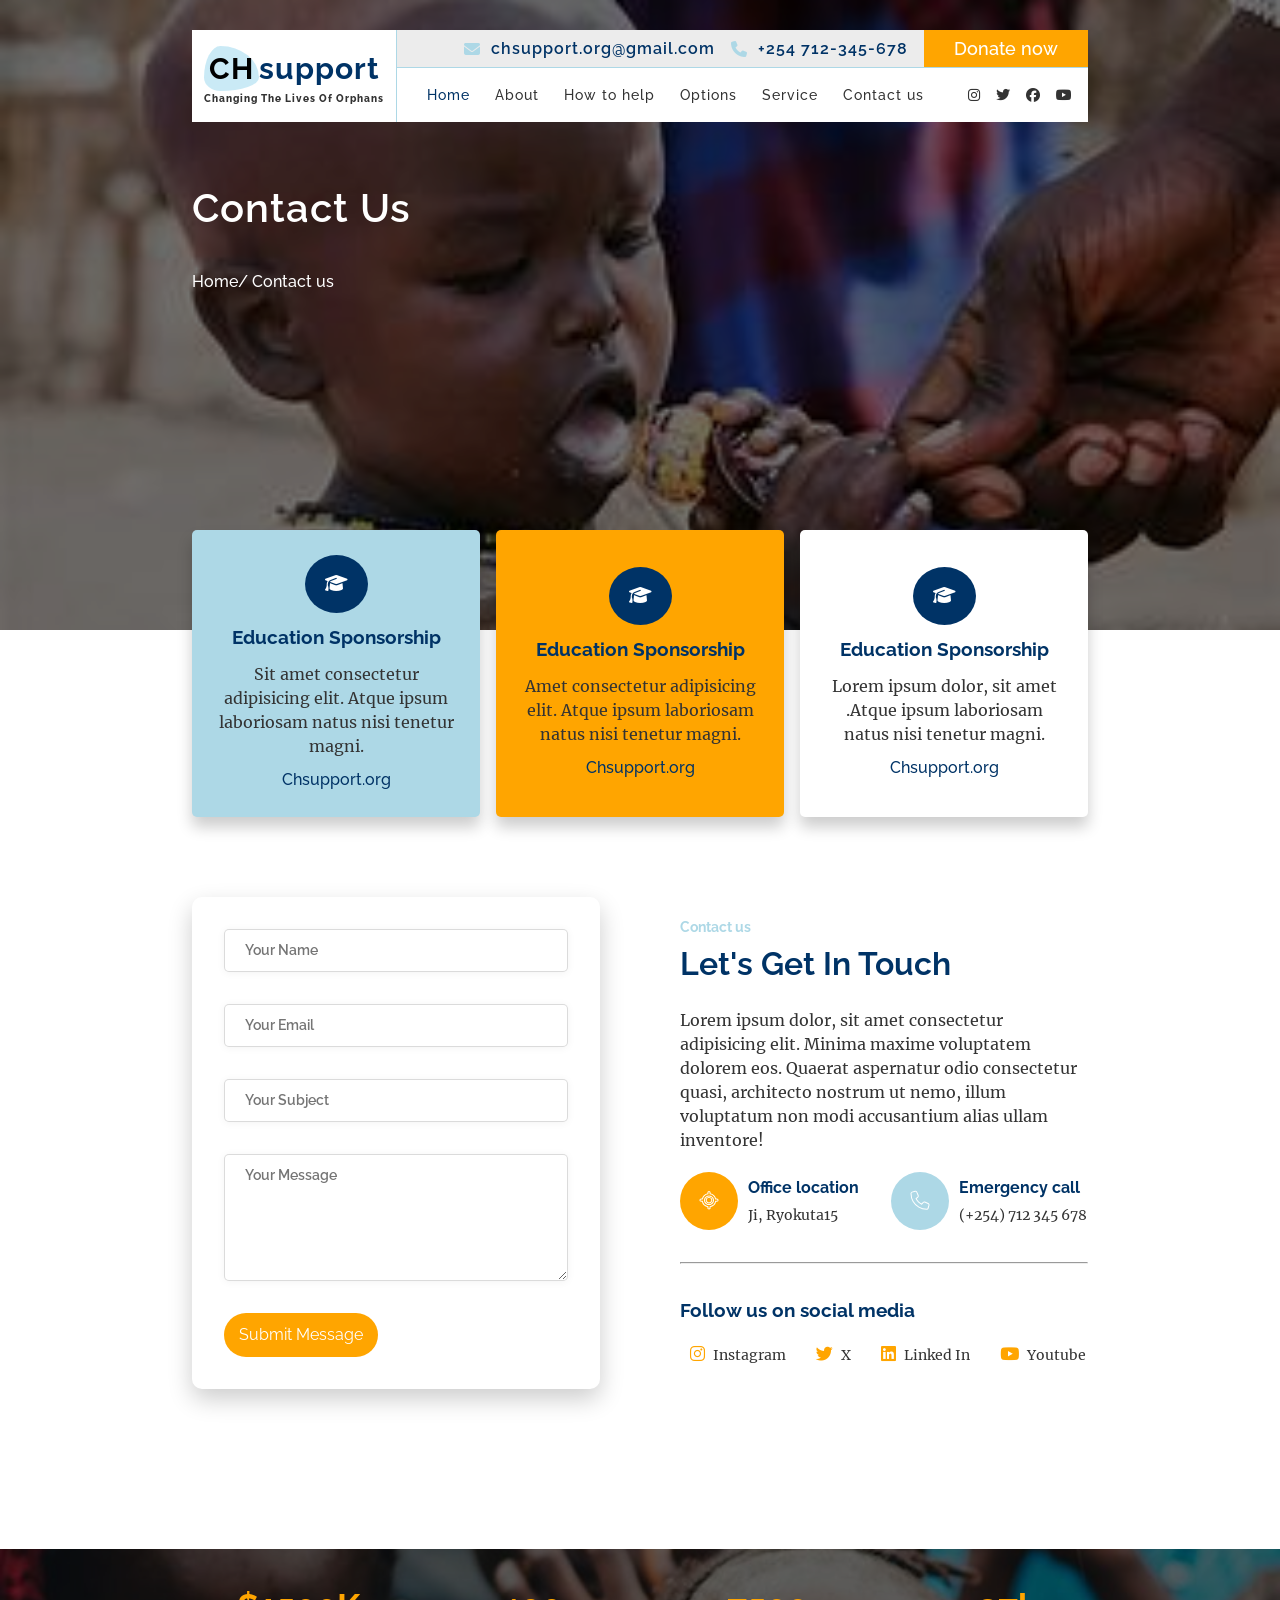
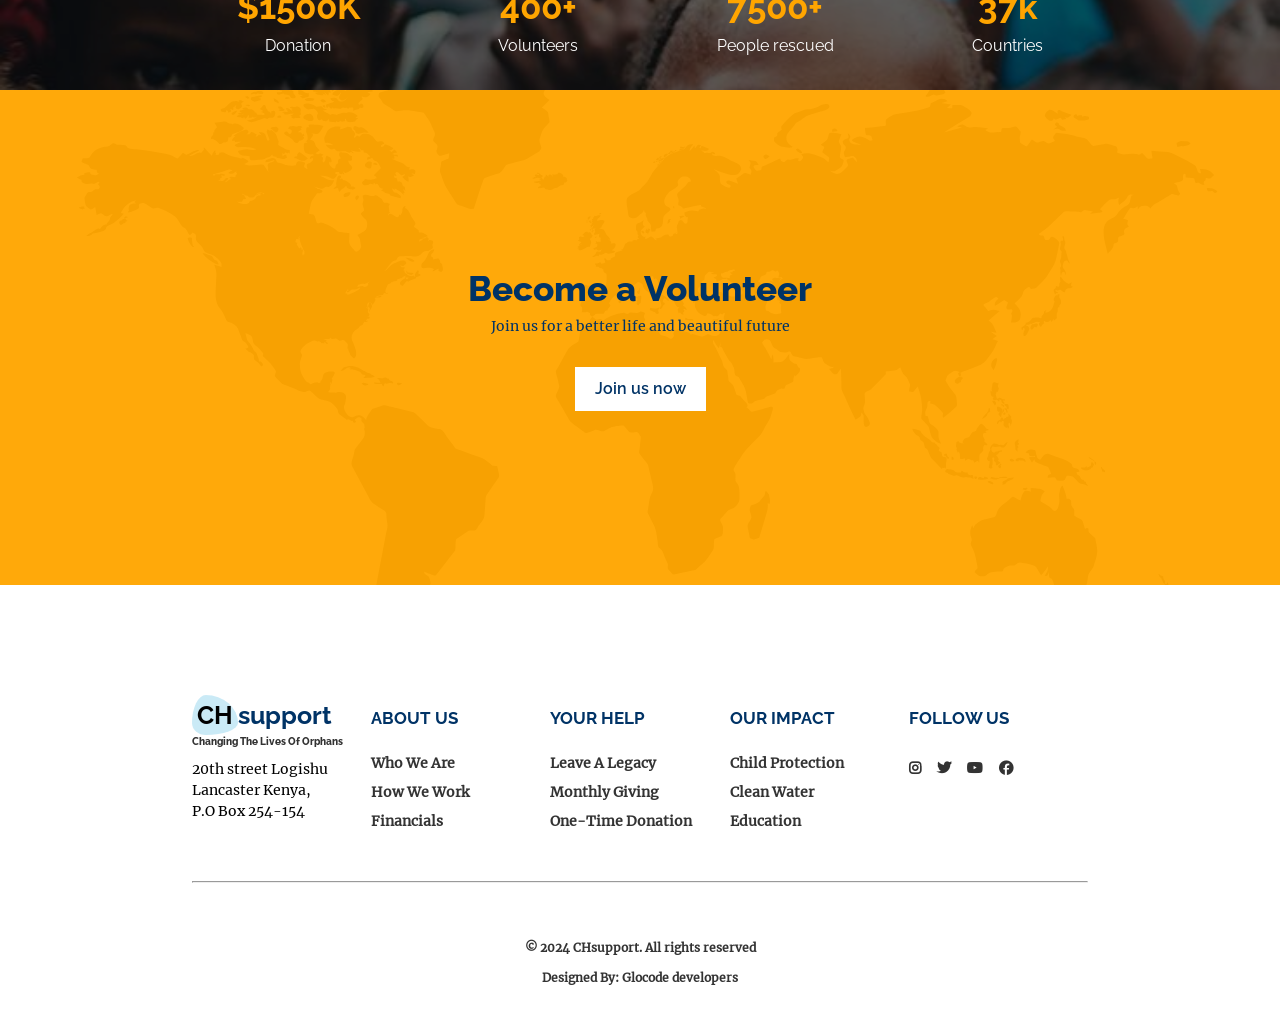
<file: templates/contact.html>
<!DOCTYPE html>
<html lang="en">
<head>
    <meta charset="UTF-8">
    <meta name="viewport" content="width=device-width, initial-scale=1.0">
    <title>Contact us</title>
    <link rel="stylesheet" href="../static/files/style/navigation-components.css">
    <link rel="stylesheet" href="../static/files/style/contact.css">
    <link rel="stylesheet" href="../static/files/assets/fontawesome-free-6.5.2-web/css/all.css">

    <script src="../static/files/scripts/script.js"></script>
</head>
<body>
    <section class="hero-section">
        <img src="../static/files/assets/th (8).jpg" alt="">
        <div class="container nav-overlay">
            <div class="header">
                <div class="logo">
                    <h2><span>CH</span>support</h2>
                    <p>Changing the lives of orphans</p>
                </div>
                <nav class="navbar" id="sideNav">
                    <div class="primary-nav">
                        <div class="info">
                            <i class="fa fa-envelope"></i>
                            <p>chsupport.org@gmail.com</p>
                        </div>
                        <div class="info">
                            <i class="fa fa-phone"></i>
                            <p>+254 712-345-678</p>
                        </div>
                        <button>Donate now</button>
                    </div>
                    <div class="secondary-nav">
                        <div class="nav-links">
                            <a href="#" class="active">Home</a>
                            <a href="./templates/about.html">About</a>
                            <a href="#">How to help</a>
                            <a href="#">Options</a>
                            <a href="#">Service</a>
                            <a href="./templates/contact.html">Contact us</a>
                        </div>
                        <div class="socials">
                            <a href="#" class="fa-brands fa-instagram"></a>
                            <a href="#" class="fa-brands fa-twitter"></a>
                            <a href="#" class="fa-brands fa-facebook"></a>
                            <a href="#" class="fa-brands fa-youtube"></a></div>
                    </div>
                    <span class="navClose" onclick="closeNav()">&times</span>
                </nav>
                <span class="openNav" onclick="openNav()">&#9776</span>
            </div>
            <div class="slider">
                <h2>Contact us</h2>
                <p>Home/ Contact us</p>
            </div>
        </div>
    </section>
    <section class="card-container">
        <div class="container">
            <div class="card">
                <span class="fa fa-graduation-cap"></span>
                <h2>Education Sponsorship</h2>
                <p>Sit amet consectetur adipisicing elit. Atque ipsum laboriosam natus nisi tenetur magni.</p>
                <a href="#">Chsupport.org</a>
            </div>
            <div class="card">
                <span class="fa fa-graduation-cap"></span>
                <h2>Education Sponsorship</h2>
                <p>Amet consectetur adipisicing elit. Atque ipsum laboriosam natus nisi tenetur magni.</p>
                <a href="#">Chsupport.org</a>
            </div>
            <div class="card">
                <span class="fa fa-graduation-cap"></span>
                <h2>Education Sponsorship</h2>
                <p>Lorem ipsum dolor, sit amet .Atque ipsum laboriosam natus nisi tenetur magni.</p>
                <a href="#">Chsupport.org</a>
            </div>
        </div>
    </section>
    <section class="contact">
        <div class="container">
            <div class="contact-row">
                <form action="#" method="post">
                    <input type="text" placeholder="Your Name">
                    <input type="email" placeholder="Your Email">
                    <input type="text" placeholder="Your Subject">
                    <textarea name="email-message" placeholder="Your Message" cols="40" rows="5"></textarea>
                    <input type="submit" value="Submit Message">
                </form>
            </div>
            <div class="contact-row">
                <h4>Contact us</h4>
                <h2>Let's Get In Touch</h2>
                <p>Lorem ipsum dolor, sit amet consectetur adipisicing elit. Minima maxime voluptatem dolorem eos. Quaerat aspernatur odio consectetur quasi, architecto nostrum ut nemo, illum voluptatum non modi accusantium alias ullam inventore!</p>
                <div class="icon-container">
                    <div class="icon-col">
                        <span class="fa fa-location"></span>
                        <icon-body>
                            <h2>Office location</h2>
                            <p>Ji, Ryokuta15</p>
                        </icon-body>
                    </div>
                    <div class="icon-col">
                        <span class="fa fa-phone"></span>
                        <icon-body>
                            <h2>Emergency call</h2>
                            <p>(+254) 712 345 678</p>
                        </icon-body>
                    </div>
                </div>
                <hr>
                <h3>Follow us on social media</h3>
                <div class="socials">
                    <a href="#" class="social"><span class="fa-brands fa-instagram"></span> Instagram</a>
                    <a href="#" class="social"><span class="fa-brands fa-twitter"></span> X</a>
                    <a href="#" class="social"><span class="fa-brands fa-linkedin"></span> Linked In</a>
                    <a href="#" class="social"><span class="fa-brands fa-youtube"></span> Youtube</a>
                </div>
            </div>
        </div>
    </section>
    <section class="cont">
        <div class="cont-bg">
            <div class="container">
                <div class="cont-stat">
                    <h2>$1500K</h2>
                    <p>Donation</p>
                </div>
                <div class="cont-stat">
                    <h2>400+</h2>
                    <p>Volunteers</p>
                </div>
                <div class="cont-stat">
                    <h2>7500+</h2>
                    <p>People rescued</p>
                </div>
                <div class="cont-stat">
                    <h2>37k</h2>
                    <p>Countries</p>
                </div>
            </div>
        </div>
    </section>
    <section class="volunteer">
        <div class="volunteer-cont">
            <h1>Become a Volunteer</h1>
            <p>Join us for a better life and beautiful future</p>
            <button>Join us now</button>
        </div>
    </section>
    <footer class="footer">
        <div class="footer-cont">
            <div class="footer-col">
                <div class="logo">
                    <h2><span>CH</span>support</h2>
                    <p>Changing the lives of orphans</p>
                </div>
                <p>20th street Logishu</p>
                <p>Lancaster Kenya,</p>
                <p>P.O Box 254-154</p>
            </div>
            <div class="footer-col">
                <h2>About us</h2>
                <ul>
                    <li><a href="#">Who we are</a></li>
                    <li><a href="#">How we work</a></li>
                    <li><a href="#">Financials</a></li>
                </ul>
            </div>
            <div class="footer-col">
                <h2>Your help</h2>
                <ul>
                    <li><a href="#">Leave a legacy</a></li>
                    <li><a href="#">Monthly Giving</a></li>
                    <li><a href="#">One-time donation</a></li>
                </ul>
            </div>
            <div class="footer-col">
                <h2>Our impact</h2>
                <ul>
                    <li><a href="">Child protection</a></li>
                    <li><a href="">Clean water</a></li>
                    <li><a href="">Education</a></li>
                </ul>
            </div>
            <div class="footer-col">
                <h2>Follow us</h2>
                <ul>
                    <li><a href="#" class="fa-brands fa-instagram"></a></li>
                    <li><a href="#" class="fa-brands fa-twitter"></a></li>
                    <li><a href="#" class="fa-brands fa-youtube"></a></li>
                    <li><a href="#" class="fa-brands fa-facebook"></a></li>
                </ul>
            </div>
        </div>
        <hr>
        <div class="copyright">
            <p>&copy; 2024 CHsupport. All rights reserved</p>
            <p><strong>Designed By:</strong>  Glocode developers</p>
        </div>
    </footer>
</body>
</html>
</file>
<file: static/files/style/navigation-components.css>
.hero-section {
    width: 100%;
    height: 90vh;
    position: relative;
}
.hero-section > img {
    width: 100%;
    height: 100%;
    object-fit: cover;
    object-position: center;
    filter: brightness(60%) sepia(30%);
}
.hero-section > .nav-overlay {
    position: absolute;
    top: 50%;
    left: 50%;
    height: 100%;
    transform: translate(-50%, -50%);
    margin-top: 30px;
}
.container {
    width: 70%;
    margin: auto;
}
.header {
    width: 100%;
    display: grid;
    grid-template-columns: 1fr 4fr;
    background: var(--color-bg);
    letter-spacing: 1px;
}
.header > .openNav {
    color: black;
    font-size: 17px;
    padding: 10px;
    border: none;
    position: absolute;
    right: 1rem;
    top: 1rem;
    display: none;
    cursor: pointer;
    user-select: none;
}
.navbar > .navClose {
    color: black;
    font-size: 20px;
    top: 20px;
    right: 20px;
    display: none;
    position: absolute;
    cursor: pointer;
    user-select: none;
}
.logo {
    display: flex;
    justify-content: center;
    flex-direction: column;
    width: 100%;
    padding: 12px;
    border-right: 1px solid var(--color-secondary);
}
.logo > h2 {
    font-size: 30px;
    text-align: start;
    line-height: normal;
    color: var(--color-primary);
}
.logo > h2 span {
    padding: 5px;
    background: #87cfeb70;
    border-radius: 50%;
    color: black;
    border-radius: 30% 70% 70% 30%/ 70% 70% 30% 30%;
}
.logo > p {
    font-size: 12px;
    text-align: start;
    text-wrap: nowrap;
    /* line-height: normal; */
    font-family: Raleway;
    color: var(--color-text);
    text-transform: capitalize;
    font-weight: 600;
}
.navbar {
    width: 100%;
}
.primary-nav {
    width: 100%;
    display: flex;
    align-items: center;
    justify-content: flex-end;
    gap: var(--gap, 1em);
    border-bottom: 1px solid var(--color-secondary);
    background: #33333317;
}
.primary-nav > .info {
    display: flex;
    gap: var(--gap, 10px);
    align-items: center;
    justify-content: center;
    color: var(--color-primary);
}
.info > i {
    color: var(--color-secondary);
}
.info > p {
    font-family: Raleway;
    font-weight: 600;
    font-size: 16px;
}
.primary-nav > button {
    padding: 5px 30px;
    font-size: 18px;
    background-color: var(--color-accent);
    border: none;
    color: var(--color-bg);
    font-weight: 530;
}
.secondary-nav {
    width: 100%;
    padding: 15px;
    display: flex;
    justify-content: space-between;
    align-items: center;
}
.nav-links a {
    font-size: 14px !important;
    text-decoration: none;
    color: var(--color-text);
    margin-left: 10px;
    transition: all .2s ease-in-out;
    padding: 5px;
    font-weight: 500;
    font-family: Raleway;
}
.nav-links a:hover, .nav-links a.active {
    color: var(--color-primary);
    outline: none;
}
.socials a {
    font-size: 14px;
    text-decoration: none;
    color: var(--color-text);
    margin-left: 10px;
}
.slider {
    width: 55%;
    display: grid;
    gap: 2em;
    margin-top: 3.5em;
}
.slider > h2 {
    font-size: 2.8em;
    /* line-height: normal; */
    color: var(--color-bg);
    font-weight: 750;
    font-feature-settings: "opsz" 70;
    letter-spacing: 1px;
    text-transform: capitalize;
}
.slider > p {
    width: 90%;
    font-size: 16px;
    /* color: var(--color-text); */
    color: var(--color-bg);
    font-family: Raleway;
    font-weight: 500;
}
.slider > button {
    font-size: 16px;
    width: fit-content;
    padding: 10px 35px;
    background: var(--color-accent);
    color: #ffffff;
    border-radius: 30px;
    border: none;
    font-weight: 600;
}


/* bottom */
.cont {
    background: url(../assets/Don\ Schoendorfer_\ Trust\ Through\ God\'s\ Silence.jpg) no-repeat;
    background-size: cover;
    background-position: center;
    padding: 0%;
}
.cont-bg {
    backdrop-filter: brightness(40%);
    width: 100%;
    padding: 2em 4em;
}
.cont-bg > .container {
    display: flex;
    align-items: center;
    justify-content: space-between;
    gap: var(--gap, 2em);
}
.cont-stat {
    display: flex;
    flex-direction: column;
    align-items: center;
    justify-content: center;
}
.cont-stat > h2 {
    font-size: 2.2em;
    color: var(--color-accent);
}
.cont-stat > p {
    font-size: 16px;
    color: var(--color-bg);
    font-family: Raleway;
}
/* volunteer section */
.volunteer {
    width: 100%;
    background: url(../assets/vecteezy_world-map-vector-design_15533321.svg) no-repeat;
    background-size: cover;
    background-position: center;
    height: 55vh;
    margin-bottom: 5em;
}
.volunteer-cont {
    width: 100%;
    height: 100%;
    display: flex;
    align-items: center;
    justify-content: center;
    flex-direction: column;
    background: #ffa600f5;
}
.volunteer-cont > h1 {
    font-size: 2.2em;
    font-weight: 800;
    color: var(--color-primary);
}
.volunteer-cont > p {
    font-size: 14px;
    font-weight: 500;
    color: var(--color-primary);
}
.volunteer-cont > button {
    padding: 10px 20px;
    background: var(--color-bg);
    color: var(--color-primary);
    font-family: Raleway;
    border: none;
    font-size: 16px;
    font-weight: 600;
    margin-top: 30px;
}
/* footer */
footer {
    width: 100%;
    padding: 2em  0;
    display: grid;
    place-items: center;
}
.footer > hr {
    height: .1px;
    width: 70%;
    margin-top: 3em;
    margin-bottom: 2.5em;
    color: var(--color-secondary);
    background: var(--color-secondary);
}
.footer-cont {
    margin: auto;
    width: 70%;
    display: flex;
    align-items: baseline;
    justify-content: space-between;
}
.footer-col {
    flex: 12%;
    width: 12%;
}
.footer-col > h2 {
    font-size: 17px;
    text-transform: uppercase;
    color: var(--color-primary);
    margin-bottom: 20px;
}
.footer-col > p {
    font-size: 14px;
    font-weight: 500;
}
.footer-col > ul {
    list-style: none;
}
.footer-col > ul li {
    margin-top: 5px;
}
.footer-col > ul li a {
    text-decoration: none;
    color: var(--color-text);
    /* font-family: Raleway; */
    font-size: 14px;
    text-transform: capitalize;
    font-weight: 600;
}
.footer-col:nth-last-child(1) > ul {
    display: flex;
    gap: var(--gap, 1em);
}
.footer-col > .logo {
    padding: 0%;
    border: none;
    margin-bottom: 10px;
}
.footer-col > .logo > h2 {
    font-size: 25px;
}
.logo > p {
    font-size: 10px;
    text-align: start;
    text-wrap: nowrap;
    /* line-height: normal; */
    font-family: Raleway;
    color: var(--color-text);
    text-transform: capitalize;
    font-weight: 800;
}
.copyright {
    padding: 1em;
}
.copyright > p {
    font-weight: 600;
    color: var(--color-text);
    font-size: 12px;
    text-align: center;
}
.copyright > strong {
    font-size: 12px;
    font-weight: 800;
}
.copyright > p:nth-last-child(1) {
    margin-top: 1em;
}

@media (max-width: 578px) {
    .hero-section {
        height: 100%;
    }
    .nav-overlay {
        
        /* margin-top: 0; */
        padding: 0% !important;
        margin: 0% !important;
    }
    /* .container {
        width: 90%;
    } */
    .hero-section > .nav-overlay {
        width: 100%;
        padding: 0%;
        overflow: hidden;
        gap: 3rem;
        margin: 0% !important;
        background: transparent;
        /* background: linear-gradient(to bottom right, transparent, #111111ec, #111111a9); */
        backdrop-filter: brightness(50%);
    }
    .header {
        width: 100%;
        grid-template-columns: repeat(2, 1fr);
        background-color: white;
        position: sticky !important;
        top: 0%;
        left: 0%;
        /* background-color: rgba(255, 255, 255, 0.747); */
        /* display: none; */
    }
    #sideNav {
        position: absolute;
        height: 100vh;
        min-height: 100%;
        top: 0;
        left: -20px;
        width: 0%;
        z-index: -99;
        display: flex;
        visibility: hidden;
        align-items: center;
        justify-content: center;
        background: white;
        flex-direction: column;
        z-index: 99;
    }
    .header > .openNav {
        display: block;
    }
    #sideNav > .navClose {
        display: block;
    }
    #sideNav > a {
        color: var(--color-secondary);
        font-size: 1em;
    }
    .logo > h2 {
        font-size: 20px;
    }
    .navbar {
        position: absolute;
        top: 0;
        left: 0;
        background: rgb(0, 5, 0);
        width: 100%;
        height: 100%;
        z-index: 99;
    }
    .slider {
        width: 100%;
        margin-top: 3em;
        padding: 2rem;
    }
    .slider > h2 {
        font-size: 2em;
        font-weight: 500;
    }
    .slider > p {
        width: 100%;
    }
    
    .cont-bg > .container {
        flex-direction: column;
    }
    .cont-stat {
        border-bottom: 1px solid var(--color-accent);
        border-spacing: 2px;
    }
    .cont-stat > h2 {
        font-size: 1.8em;
    }
    .cont-stat > p {
        font-size: 15px;
    }

    .volunteer-cont > h1 {
        font-size: 1.5em;
        font-weight: 800;
        color: var(--color-primary);
    }
    
    .footer-cont {
        width: 90%;
        flex-direction: column;
        gap: var(--gap, 2em);
    }
    .footer-col {
        flex: 100%;
        width: 100%;
    }
}
</file>
<file: static/files/style/contact.css>
:root {
    /* --color-primary: #228b22;
    --color-secondary: #90ee90;
    --color-accent: #87ceeb;
    --color-bg: #ffffff;
    --color-text: #36454f; */
    
    --color-primary: #003366;
    --color-secondary: #add8e6;
    --color-accent: #ffa500;
    --color-bg: #ffffff;
    --color-text: #333333;
}
@font-face {
    font-family: Montserrat;
    src: url(../assets/Montserrat/Montserrat-VariableFont_wght.ttf);
}
@font-face {
    font-family: Raleway;
    src: url(../assets/Raleway/Raleway-VariableFont_wght.ttf);
}
@font-face {
    font-family: Lato-Regular;
    src: url(../assets/lato/Lato-Regular.ttf);
}
@font-face {
    font-family: Merriweather-Regular;
    src: url(../assets/Merriweather/Merriweather-Regular.ttf);
}
* {
    margin: 0;
    padding: 0;
    line-height: 1.5;
    box-sizing: border-box;
}
p, a  {
    font-family: Merriweather-Regular;
}
h1, h2, h3, h4, h5, h6,  button {
    font-family: Raleway;
}
.hero-section {
    width: 100%;
    height: 70vh;
    position: relative;
}
.hero-section > img {
    filter: brightness(45%);
}
.slider > h2 {
    font-size: 2.5em;
    font-weight: 600;
}
.slider > p {
    font-weight: 500;
}
.card-container {
    width: 100%;
    margin-top: -100px;
    z-index: 99;
    position: relative;
    margin-bottom: 5em;
}
.card-container > .container {
    display: grid;
    grid-template-columns: repeat(3, 1fr);
    gap: 1em;
}
.card {
    padding: 25px;
    display: flex;
    align-items: center;
    justify-content: center;
    flex-direction: column;
    gap: var(--gap, 10px);
    border-radius: 5px;
    background: var(--color-bg);
    box-shadow: 0px 10px 15px rgba(0,0,0,0.2);
}
.card:nth-child(1) {
    background: var(--color-secondary);
}
.card:nth-child(2) {
    background: var(--color-accent);
}
.card > span {
    font-size: 18px;
    background: var(--color-primary);
    color: var(--color-bg);
    padding: 20px;
    border-radius: 50%;
}
.card > h2 {
    text-align: center;
    text-wrap: nowrap;
    font-size: 1.2em;
    color: var(--color-primary);
}
.card > p {
    color: var(--color-text);
    text-align: center;
    font-size: 16px;
}
.card > a {
    text-decoration: none;
    font-family: Raleway;
    font-weight: 500;
    color: var(--color-primary);
}
/* contact section */
.contact {
    width: 100%;
    margin-bottom: 10em;
}
.contact > .container {
    display: grid;
    grid-template-columns: repeat(2, 1fr);
    gap: 5rem;
    align-items: center;
}
.contact-row > form {
    width: 100%;
    display: grid;
    gap: 2em;
    padding: 2rem;
    border-radius: 10px;
    box-shadow: 0 10px 25px rgba(0,0,0,0.2);
}
form > input[type="text"], input[type="email"], textarea {
    width: 100%;
    padding: 10px 20px;
    font-size: 14px;
    font-weight: 600;
    font-family: Raleway;
    color: var(--color-text);
    border-radius: 5px;
    box-shadow: 0 1px 8px rgba(0,0,0,0.05);
    border: 1px solid rgba(128, 128, 128, 0.281);
}
form > input[type="submit"] {
    padding: 10px 15px;
    font-family: Raleway;
    font-size: 16px;
    color: var(--color-bg);
    border-radius: 30px;
    background: var(--color-accent);
    width: fit-content;
    border: none;
}
.contact-row > h4 {
    color: var(--color-secondary);
    font-size: 14px;
    line-height: normal;
}
.contact-row > h2 {
    font-size: 2em;
    margin-top: 5px;
    font-weight: 650;
    color: var(--color-primary);
}
.contact-row > p {
    font-size: 16px;
    color: var(--color-text);
    margin-top: 20px;
}
.icon-container {
    width: 100%;
    display: flex;
    gap: var(--gap, 2em);
    margin-top: 20px;
}
.icon-col {
    display: flex;
    align-items: center;
    gap: var(--gap, 10px);
}
.icon-col > span {
    font-size: 18px;
    padding: 20px;
    -webkit-text-stroke: 1px var(--color-bg);
    color: transparent;
    border-radius: 50%;
    background: #ffa500;
}
.icon-col:nth-child(2) > span {
    background: var(--color-secondary);
}
icon-body {

}
icon-body > h2 {
    font-size: 16px;
    color: var(--color-primary);
}
icon-body > p {
    font-size: 14px;
    color: var(--color-text);
    margin-top: 5px;
}
.contact-row > hr  {
    margin-top: 2rem;
    margin-bottom: 2rem;
}
.contact-row > h3 {
    font-size: 1.2rem;
    color: var(--color-primary);
}
.contact-row > .socials {
    display: flex;
    gap: var(--gap, 20px);
    align-items: center;
    margin-top: 20px;
}
.contact-row > .socials .social {

}
.contact-row > .socials .social span {
    color: var(--color-accent);
    margin-right: 5px;
    font-size: 17px;
} 
.contact-row > .socials .social {
    /* font-size: 16px; */
    text-wrap: nowrap;
}

@media (max-width: 578px) {
    .card {
        padding: 15px;
        gap: var(--gap, 5px);
    }
    .contact {
        margin-bottom: 5rem;
    }
    .card-container > .container {
        grid-template-columns: 1fr;
        gap: 2em;
    }
    .contact > .container {
        grid-template-columns: 1fr;
    }   
    .contact-row > form {
        gap: 1.5em;
        padding: 20px;
        box-shadow: 0 5px 10px rgba(0,0,0,0.1);
    }
    .icon-container {
        flex-direction: column;
    }
    .contact-row > .socials {
        display: flex;
        flex-wrap: wrap;
    }
    .contact-row > h4 {
        font-size: 12px;
    }
    .contact-row > h2 {
        font-size: 1.5em;
        font-weight: 600;
    }
    .contact-row > h3 {
        font-size: 1rem;
        color: var(--color-primary);
    }
}
</file>
